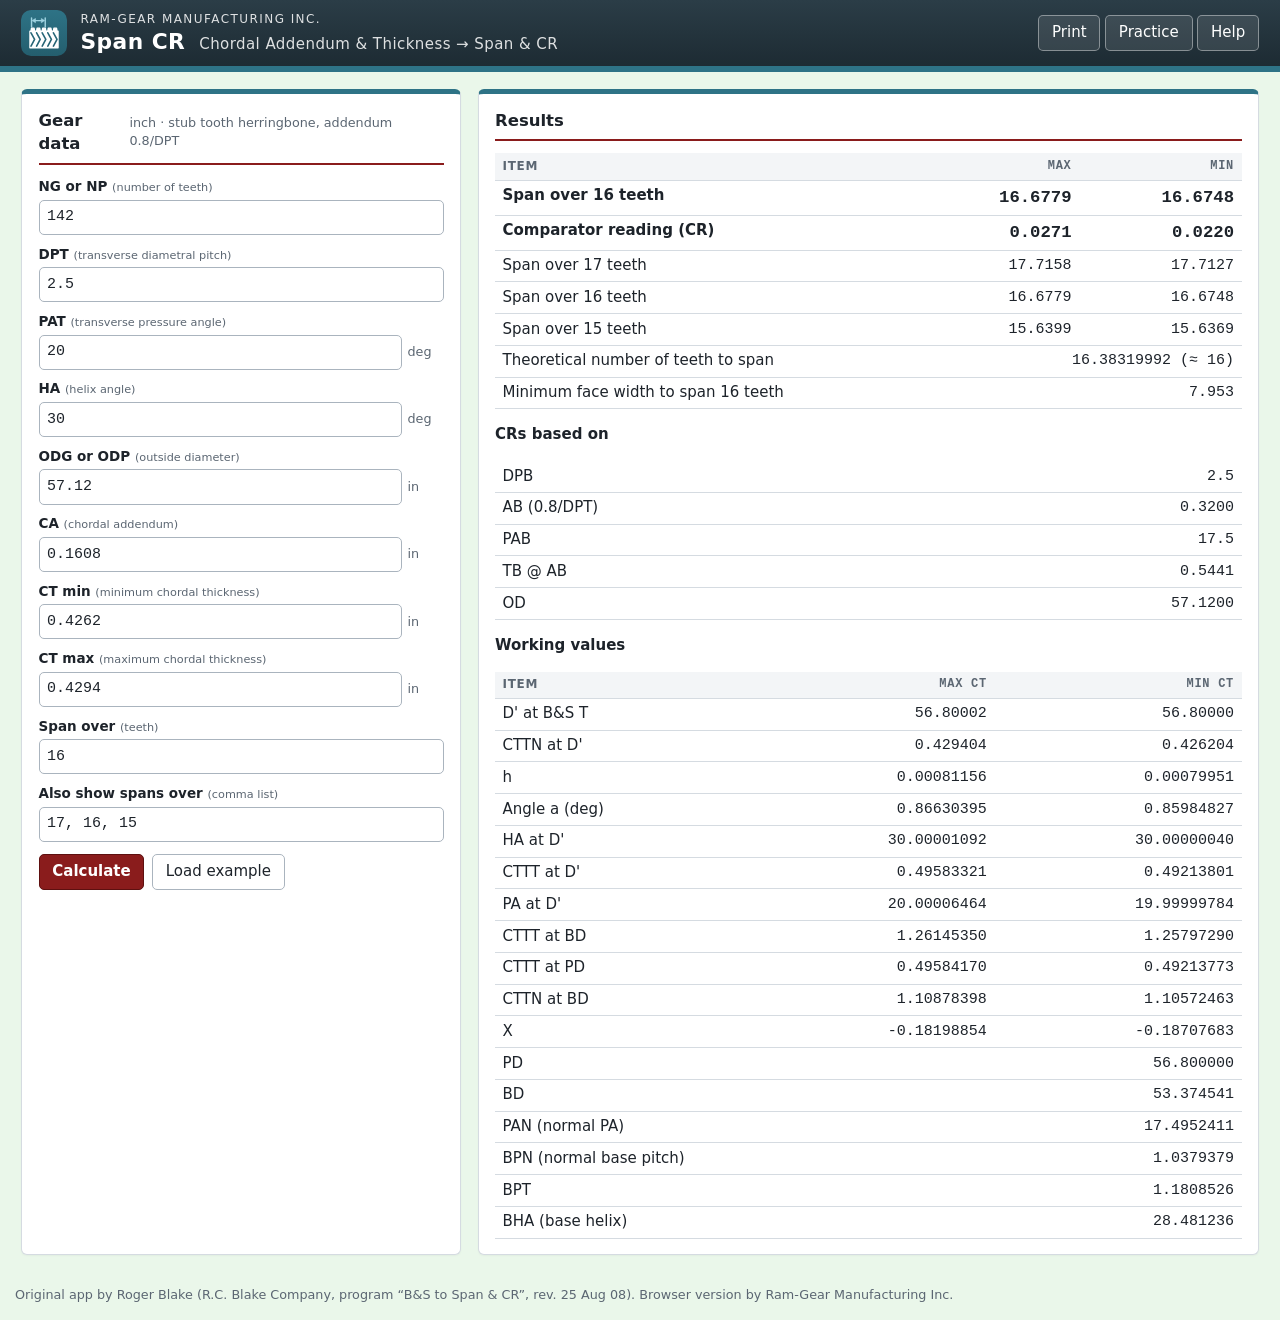
<file: index.html>
<!DOCTYPE html>
<html lang="en"><head><meta charset="utf-8"><meta name="viewport" content="width=device-width, initial-scale=1">
<title>Span CR – Chordal to Span &amp; Comparator Reading | Ram-Gear Manufacturing</title>
<link rel="icon" type="image/svg+xml" href="icon.svg"><link rel="apple-touch-icon" href="apple-touch-icon.png"><link rel="icon" type="image/png" href="favicon.png">
<link rel="stylesheet" href="css/style.css"></head>
<body>
<header class="site-header">
  <div class="brand"><img class="app-icon" src="icon.svg" width="46" height="46" alt="Span CR icon">
    <div><div class="company">Ram-Gear Manufacturing Inc.</div>
    <h1>Span CR <span class="sub">Chordal Addendum &amp; Thickness → Span &amp; CR</span></h1></div></div>
  <nav class="header-actions">
    <button type="button" class="btn" onclick="window.print()">Print</button>
    <a class="btn btn-ghost" href="help.html">Practice</a>
    <a class="btn btn-ghost" id="btnHelp" href="https://grok.com/?q=I%27m%20using%20Ram-Gear%27s%20Span%20CR%20app%2C%20a%20browser%20rebuild%20of%20Roger%20Blake%27s%20spreadsheet%20that%20converts%20chordal%20addendum%20and%20chordal%20thickness%20%28B%26S%20gear%20tooth%20caliper%20readings%29%20to%20span%20measurement%20over%20N%20teeth%20and%20comparator%20reading%20%28CR%29%20for%20stub%20tooth%20herringbone%20gears%20or%20pinions%20with%20basic%20addendum%200.8/DPT.%20Can%20you%20give%20me%20pointers%20on%20how%20to%20use%20it%3F" target="_blank" rel="noopener" title="Ask Grok how to use Span CR (opens in a new tab)">Help</a>
  </nav>
</header>
<div class="print-only print-head"><div class="ptitle">Span CR – Chordal Addendum &amp; Thickness to Span &amp; Comparator Reading</div><div class="pmeta">Ram-Gear Manufacturing Inc. · Printed <span class="pdate"></span> · Original app by Roger Blake</div></div>
<main class="layout">
<section class="card" aria-labelledby="inT">
  <div class="card-head"><h2 id="inT">Gear data</h2><span class="units">inch · stub tooth herringbone, addendum 0.8/DPT</span></div>
  <form id="form" autocomplete="off">
    <div class="field"><label for="N">NG or NP <small>(number of teeth)</small></label><div class="inp"><input id="N" inputmode="numeric"></div></div>
    <div class="field"><label for="DPT">DPT <small>(transverse diametral pitch)</small></label><div class="inp"><input id="DPT" inputmode="decimal"></div></div>
    <div class="field"><label for="PAT">PAT <small>(transverse pressure angle)</small></label><div class="inp"><input id="PAT" inputmode="decimal"><span class="u">deg</span></div></div>
    <div class="field"><label for="HA">HA <small>(helix angle)</small></label><div class="inp"><input id="HA" inputmode="decimal"><span class="u">deg</span></div></div>
    <div class="field"><label for="OD">ODG or ODP <small>(outside diameter)</small></label><div class="inp"><input id="OD" inputmode="decimal"><span class="u">in</span></div></div>
    <div class="field"><label for="CA">CA <small>(chordal addendum)</small></label><div class="inp"><input id="CA" inputmode="decimal"><span class="u">in</span></div></div>
    <div class="field"><label for="CTmin">CT min <small>(minimum chordal thickness)</small></label><div class="inp"><input id="CTmin" inputmode="decimal"><span class="u">in</span></div></div>
    <div class="field"><label for="CTmax">CT max <small>(maximum chordal thickness)</small></label><div class="inp"><input id="CTmax" inputmode="decimal"><span class="u">in</span></div></div>
    <div class="field"><label for="spanN">Span over <small>(teeth)</small></label><div class="inp"><input id="spanN" inputmode="numeric"></div></div>
    <div class="field"><label for="spanList">Also show spans over <small>(comma list)</small></label><div class="inp"><input id="spanList"></div></div>
    <div class="err" id="err"></div>
    <div class="actions"><button type="submit" class="btn btn-primary">Calculate</button>
      <button type="button" class="btn btn-ghost" id="btnExample">Load example</button></div>
  </form>
</section>
<section class="card" aria-labelledby="rT">
  <div class="card-head"><h2 id="rT">Results</h2></div>
  <div id="out"><p class="empty">Enter gear data and press Calculate.</p></div>
</section>
</main>
<footer class="site-footer">Original app by Roger Blake (R.C. Blake Company, program “B&amp;S to Span &amp; CR”, rev. 25 Aug 08). Browser version by Ram-Gear Manufacturing Inc.</footer>
<script src="calc.js"></script>
<script>
const F=['N','DPT','PAT','HA','OD','CA','CTmin','CTmax','spanN'];
const f=(x,d)=>Number.isFinite(x)?x.toFixed(d):'—';
function load(o){F.forEach(k=>document.getElementById(k).value=o[k]);document.getElementById('spanList').value=o.spanList.join(', ');}
function run(e){e&&e.preventDefault();const err=document.getElementById('err');err.textContent='';
 const inp={};for(const k of F){const v=parseFloat(document.getElementById(k).value);if(!Number.isFinite(v)||v<=0){err.textContent='Enter a positive number for '+k+'.';return;}inp[k]=v;}
 if(inp.CTmin>inp.CTmax){err.textContent='CT min must not exceed CT max.';return;}
 inp.spanList=document.getElementById('spanList').value.split(/[ ,;]+/).map(Number).filter(n=>n>1);
 const r=SpanCR.calc(inp);
 const row=(a,b,c,d)=>'<tr><td>'+a+'</td><td class="num">'+b+'</td><td class="num">'+c+'</td></tr>';
 let h='<table class="results"><thead><tr><th>Item</th><th class="num">MAX</th><th class="num">MIN</th></tr></thead><tbody>';
 h+=row('<b>Span over '+r.spanMain.n+' teeth</b>','<span class="big">'+f(r.spanMain.max,4)+'</span>','<span class="big">'+f(r.spanMain.min,4)+'</span>');
 h+=row('<b>Comparator reading (CR)</b>','<span class="big">'+f(r.crMax,4)+'</span>','<span class="big">'+f(r.crMin,4)+'</span>');
 r.spans.forEach(s=>h+=row('Span over '+s.n+' teeth',f(s.max,4),f(s.min,4)));
 h+='</tbody></table><table class="results"><tbody>';
 const one=(a,b)=>'<tr><td>'+a+'</td><td class="num">'+b+'</td></tr>';
 h+=one('Theoretical number of teeth to span',f(r.E49,8)+' (≈ '+Math.round(r.E49)+')');
 h+=one('Minimum face width to span '+r.spanMain.n+' teeth',f(r.faceWidth,3));
 h+='</tbody></table><h3>CRs based on</h3><table class="results"><tbody>';
 h+=one('DPB',inp.DPT)+one('AB (0.8/DPT)',f(r.C37,4))+one('PAB',f(r.C22,1))+one('TB @ AB',f(r.TB,4))+one('OD',f(inp.OD,4));
 h+='</tbody></table><h3>Working values</h3><table class="results"><thead><tr><th>Item</th><th class="num">MAX CT</th><th class="num">MIN CT</th></tr></thead><tbody>';
 h+=row("D' at B&amp;S T",f(r.J.r37,5),f(r.I.r37,5))+row("CTTN at D'",f(r.J.r42,6),f(r.I.r42,6))+row('h',f(r.J.r39,8),f(r.I.r39,8))+row('Angle a (deg)',f(r.J.r41,8),f(r.I.r41,8))+row("HA at D'",f(r.J.r48,8),f(r.I.r48,8))+row("CTTT at D'",f(r.J.r50,8),f(r.I.r50,8))+row("PA at D'",f(r.J.r51,8),f(r.I.r51,8))+row('CTTT at BD',f(r.J.r54,8),f(r.I.r54,8))+row('CTTT at PD',f(r.J.r55,8),f(r.I.r55,8))+row('CTTN at BD',f(r.J.r57,8),f(r.I.r57,8))+row('X',f(r.J.r58,8),f(r.I.r58,8));
 h+='</tbody></table><table class="results"><tbody>'+one('PD',f(r.C38,6))+one('BD',f(r.C39,6))+one('PAN (normal PA)',f(r.C22,7))+one('BPN (normal base pitch)',f(r.C23,7))+one('BPT',f(r.C43,7))+one('BHA (base helix)',f(r.C55,6))+"</tbody></table>";
 document.getElementById('out').innerHTML=h;}
document.getElementById('form').addEventListener('submit',run);
document.getElementById('btnExample').onclick=()=>{load(SpanCR.EXAMPLE);run();};
load(SpanCR.EXAMPLE);run();
</script>
<script>(function(){const s=()=>document.querySelectorAll(".pdate").forEach(e=>e.textContent=new Date().toLocaleString());s();addEventListener("beforeprint",s);})();</script>
</body></html>
</file>
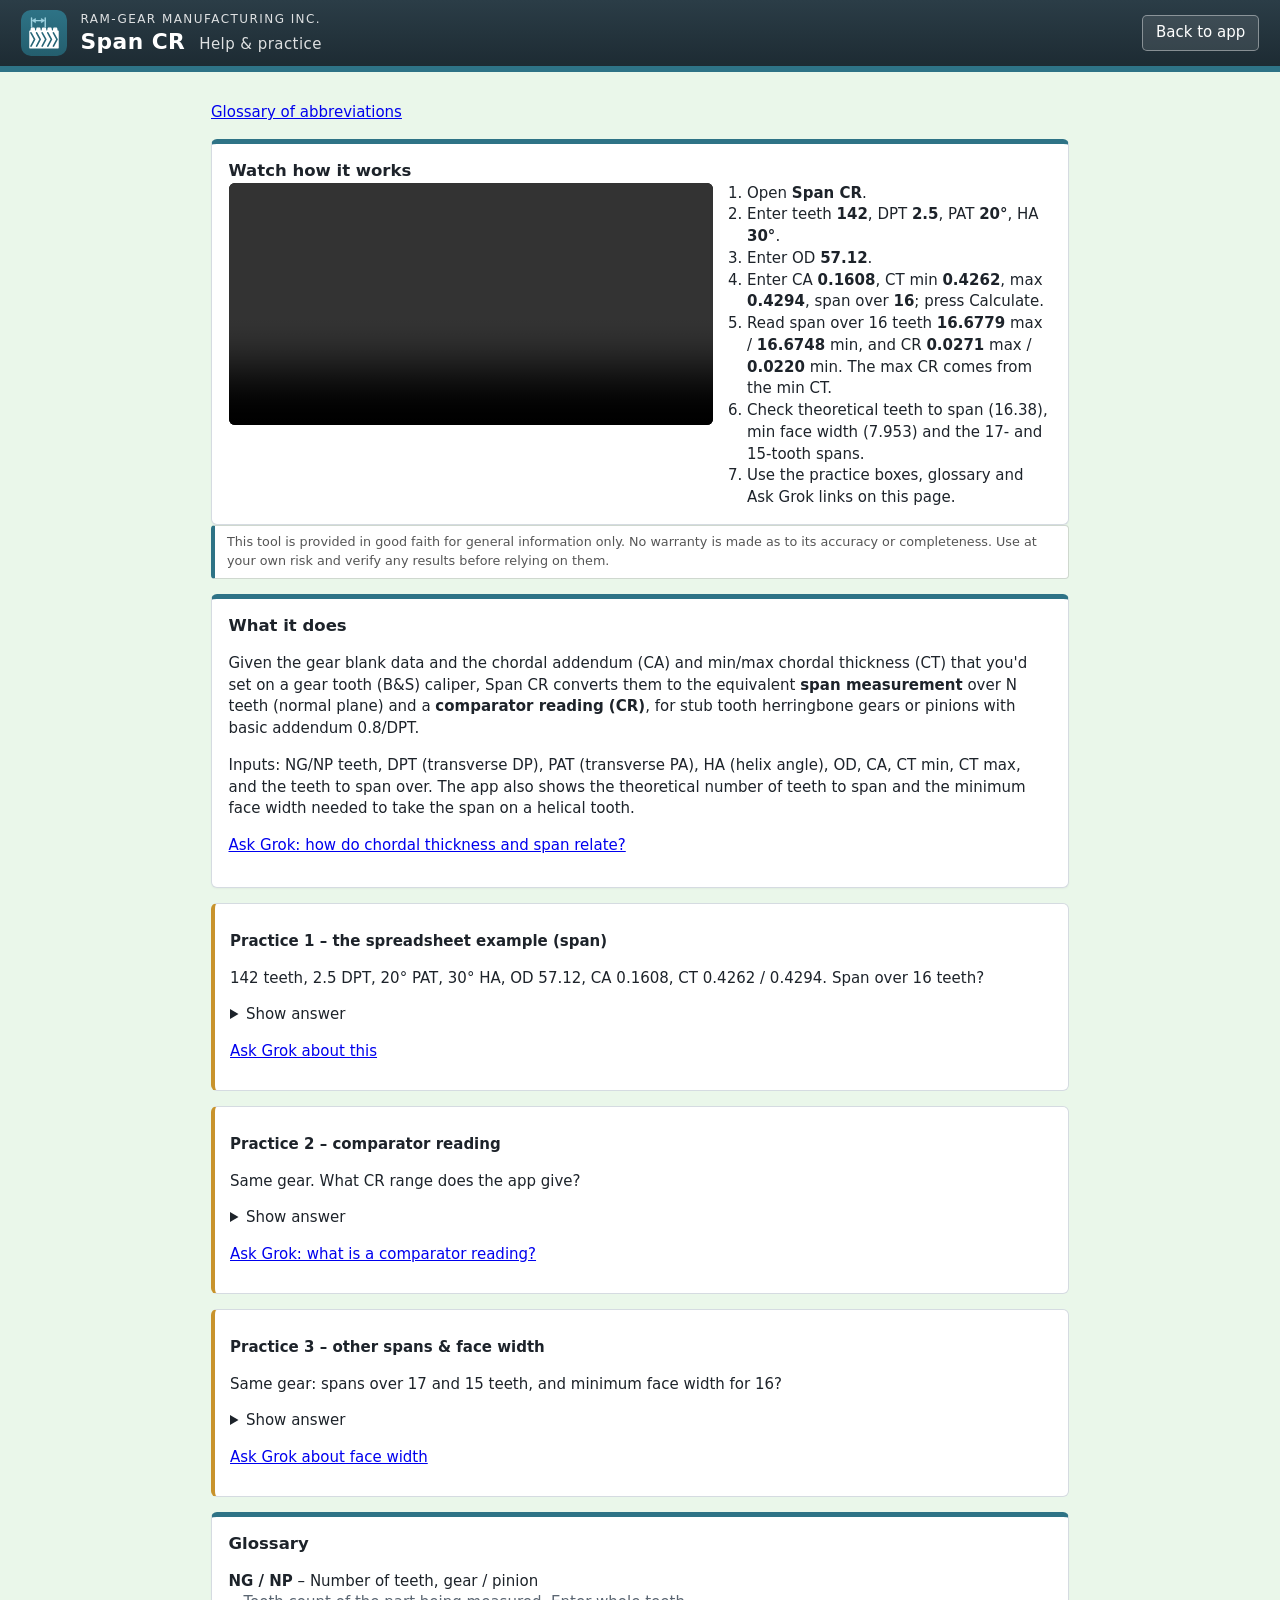
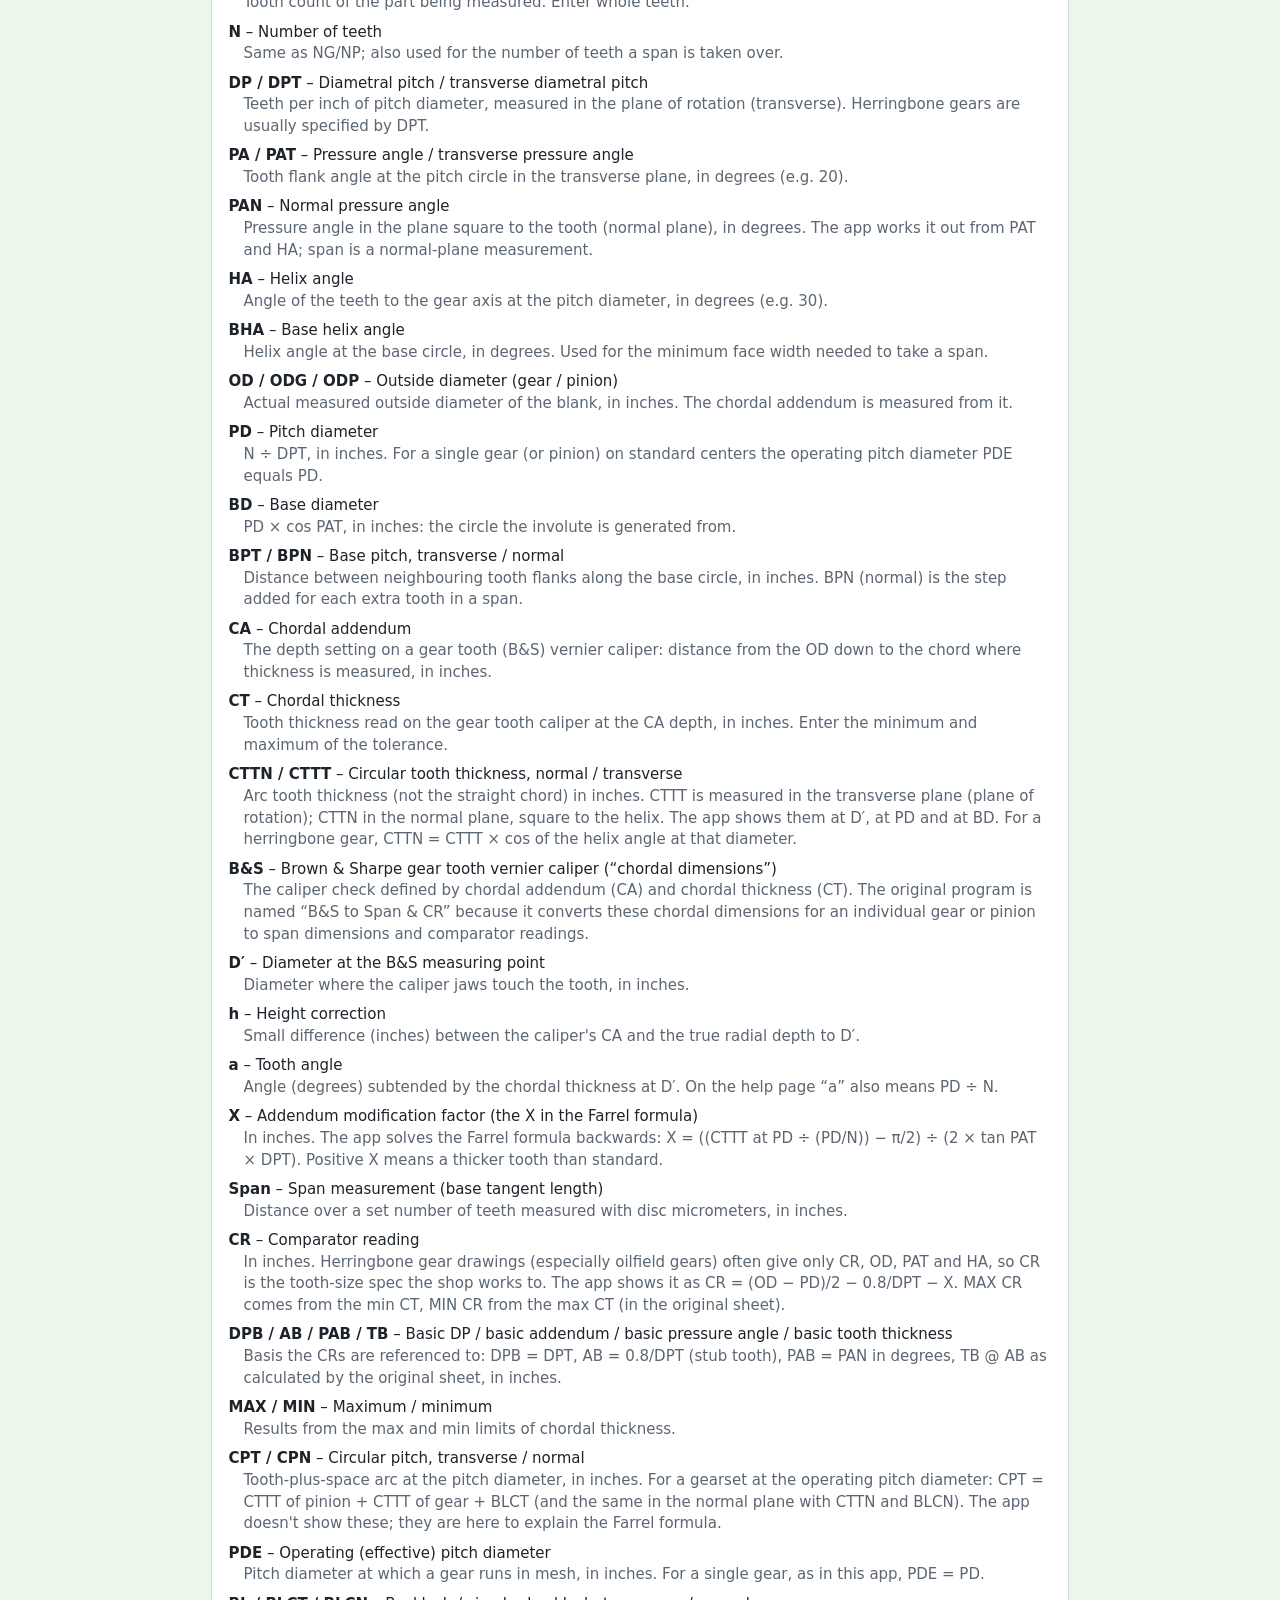
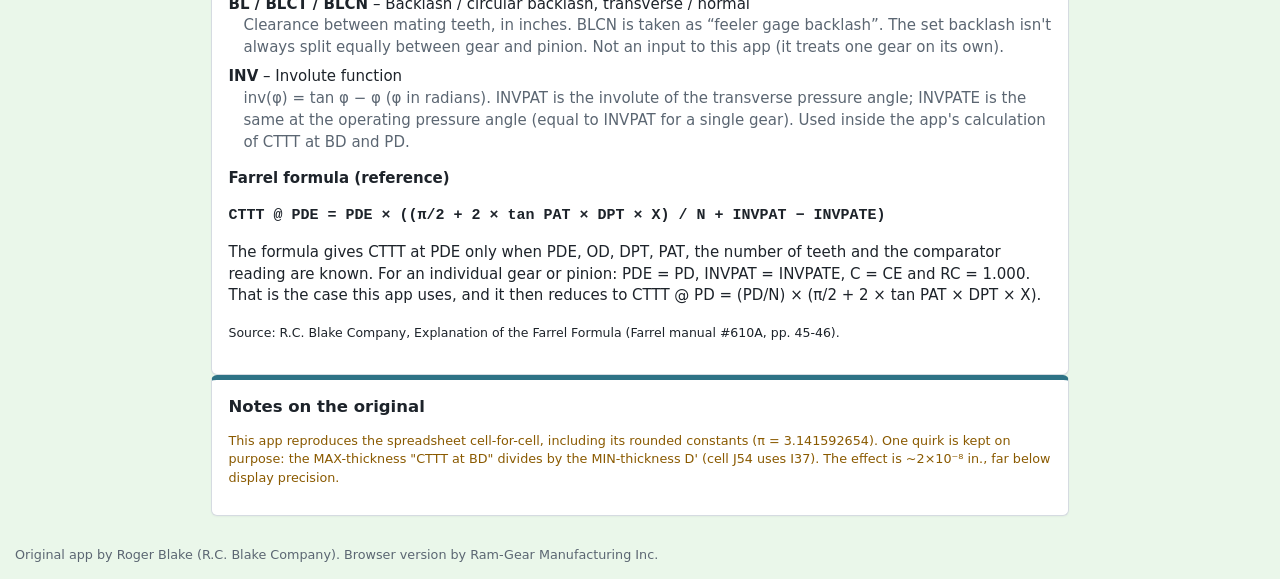
<file: help.html>
<!DOCTYPE html>
<html lang="en"><head><meta charset="utf-8"><meta name="viewport" content="width=device-width, initial-scale=1">
<title>Span CR – Help &amp; Practice | Ram-Gear Manufacturing</title>
<link rel="icon" type="image/svg+xml" href="icon.svg"><link rel="apple-touch-icon" href="apple-touch-icon.png"><link rel="stylesheet" href="css/style.css"></head>
<body>
<header class="site-header"><div class="brand"><img class="app-icon" src="icon.svg" width="46" height="46" alt="Span CR icon">
<div><div class="company">Ram-Gear Manufacturing Inc.</div><h1>Span CR <span class="sub">Help &amp; practice</span></h1></div></div>
<nav class="header-actions"><a class="btn" href="index.html">Back to app</a></nav></header>
<div class="print-only print-head"><div class="ptitle">Span CR – Help &amp; Practice</div><div class="pmeta">Ram-Gear Manufacturing Inc. · Printed <span class="pdate"></span> · Original app by Roger Blake</div></div>
<main class="help-main">
<p><a href="#glossary">Glossary of abbreviations</a></p>
<section class="card" id="video"><h2>Watch how it works</h2>
<div style="display:flex;flex-wrap:wrap;gap:1rem;align-items:flex-start">
<video controls preload="metadata" style="flex:1 1 420px;max-width:100%;border-radius:6px;background:#000"><source src="media/span-cr-help.mp4" type="video/mp4">Your browser can't play this video. <a href="media/span-cr-help.mp4">Download it</a>.</video>
<ol style="flex:1 1 260px;margin:0;padding-left:1.3rem"><li>Open <b>Span CR</b>.</li><li>Enter teeth <b>142</b>, DPT <b>2.5</b>, PAT <b>20°</b>, HA <b>30°</b>.</li><li>Enter OD <b>57.12</b>.</li><li>Enter CA <b>0.1608</b>, CT min <b>0.4262</b>, max <b>0.4294</b>, span over <b>16</b>; press Calculate.</li><li>Read span over 16 teeth <b>16.6779</b> max / <b>16.6748</b> min, and CR <b>0.0271</b> max / <b>0.0220</b> min. The max CR comes from the min CT.</li><li>Check theoretical teeth to span (16.38), min face width (7.953) and the 17- and 15-tooth spans.</li><li>Use the practice boxes, glossary and Ask Grok links on this page.</li></ol></div></section>
<p class="disclaimer" style="font-size:.85rem;color:#555;background:#fff;border:1px solid #cfd8cf;border-left:4px solid #2e7386;border-radius:4px;padding:.5rem .8rem;margin:0 0 1rem">This tool is provided in good faith for general information only. No warranty is made as to its accuracy or completeness. Use at your own risk and verify any results before relying on them.</p>
<section class="card"><h2>What it does</h2>
<p>Given the gear blank data and the chordal addendum (CA) and min/max chordal thickness (CT) that you'd set on a gear tooth (B&amp;S) caliper, Span CR converts them to the equivalent <b>span measurement</b> over N teeth (normal plane) and a <b>comparator reading (CR)</b>, for stub tooth herringbone gears or pinions with basic addendum 0.8/DPT.</p>
<p>Inputs: NG/NP teeth, DPT (transverse DP), PAT (transverse PA), HA (helix angle), OD, CA, CT min, CT max, and the teeth to span over. The app also shows the theoretical number of teeth to span and the minimum face width needed to take the span on a helical tooth.</p>
<p><a href="https://grok.com/?q=Explain%20how%20chordal%20addendum%20and%20chordal%20tooth%20thickness%20relate%20to%20span%20measurement%20(base%20tangent%20length)%20over%20N%20teeth%20for%20a%20helical%20or%20herringbone%20gear." target="_blank" rel="noopener">Ask Grok: how do chordal thickness and span relate?</a></p></section>

<div class="practice"><h3>Practice 1 – the spreadsheet example (span)</h3>
<p>142 teeth, 2.5 DPT, 20° PAT, 30° HA, OD 57.12, CA 0.1608, CT 0.4262 / 0.4294. Span over 16 teeth?</p>
<details><summary>Show answer</summary><p>MAX 16.6779, MIN 16.6748. (BPN = 1.0379379; span = 15 × BPN + CTTN at BD, 1.10878 max / 1.10572 min.) Theoretical teeth to span = 16.38, so 16 is the natural choice.</p></details>
<p><a href="https://grok.com/?q=For%20a%20142-tooth%202.5%20DPT%2020%C2%B0%20PA%2030%C2%B0%20helix%20herringbone%20gear%2C%20why%20is%20the%20span%20over%2016%20teeth%2015%20normal%20base%20pitches%20plus%20the%20normal%20base%20tooth%20thickness%3F" target="_blank" rel="noopener">Ask Grok about this</a></p></div>

<div class="practice"><h3>Practice 2 – comparator reading</h3>
<p>Same gear. What CR range does the app give?</p>
<details><summary>Show answer</summary><p>CR MAX 0.0271, MIN 0.0220.</p></details>
<p><a href="https://grok.com/?q=What%20is%20a%20comparator%20reading%20(CR)%20when%20checking%20gear%20tooth%20thickness%20and%20how%20is%20it%20used%20in%20a%20gear%20shop%3F" target="_blank" rel="noopener">Ask Grok: what is a comparator reading?</a></p></div>

<div class="practice"><h3>Practice 3 – other spans &amp; face width</h3>
<p>Same gear: spans over 17 and 15 teeth, and minimum face width for 16?</p>
<details><summary>Show answer</summary><p>17 teeth: 17.7158 / 17.7127. 15 teeth: 15.6399 / 15.6369. Min face width for 16 teeth: 7.953 (span × sin base helix angle 28.48°).</p></details>
<p><a href="https://grok.com/?q=Why%20does%20measuring%20span%20over%20teeth%20on%20a%20helical%20gear%20require%20a%20minimum%20face%20width%20equal%20to%20span%20times%20sine%20of%20base%20helix%20angle%3F" target="_blank" rel="noopener">Ask Grok about face width</a></p></div>

<section class="card" id="glossary"><h2>Glossary</h2><dl class="glossary"><dt><b>NG / NP</b> – Number of teeth, gear / pinion</dt><dd>Tooth count of the part being measured. Enter whole teeth.</dd><dt><b>N</b> – Number of teeth</dt><dd>Same as NG/NP; also used for the number of teeth a span is taken over.</dd><dt><b>DP / DPT</b> – Diametral pitch / transverse diametral pitch</dt><dd>Teeth per inch of pitch diameter, measured in the plane of rotation (transverse). Herringbone gears are usually specified by DPT.</dd><dt><b>PA / PAT</b> – Pressure angle / transverse pressure angle</dt><dd>Tooth flank angle at the pitch circle in the transverse plane, in degrees (e.g. 20).</dd><dt><b>PAN</b> – Normal pressure angle</dt><dd>Pressure angle in the plane square to the tooth (normal plane), in degrees. The app works it out from PAT and HA; span is a normal-plane measurement.</dd><dt><b>HA</b> – Helix angle</dt><dd>Angle of the teeth to the gear axis at the pitch diameter, in degrees (e.g. 30).</dd><dt><b>BHA</b> – Base helix angle</dt><dd>Helix angle at the base circle, in degrees. Used for the minimum face width needed to take a span.</dd><dt><b>OD / ODG / ODP</b> – Outside diameter (gear / pinion)</dt><dd>Actual measured outside diameter of the blank, in inches. The chordal addendum is measured from it.</dd><dt><b>PD</b> – Pitch diameter</dt><dd>N ÷ DPT, in inches. For a single gear (or pinion) on standard centers the operating pitch diameter PDE equals PD.</dd><dt><b>BD</b> – Base diameter</dt><dd>PD × cos PAT, in inches: the circle the involute is generated from.</dd><dt><b>BPT / BPN</b> – Base pitch, transverse / normal</dt><dd>Distance between neighbouring tooth flanks along the base circle, in inches. BPN (normal) is the step added for each extra tooth in a span.</dd><dt><b>CA</b> – Chordal addendum</dt><dd>The depth setting on a gear tooth (B&amp;S) vernier caliper: distance from the OD down to the chord where thickness is measured, in inches.</dd><dt><b>CT</b> – Chordal thickness</dt><dd>Tooth thickness read on the gear tooth caliper at the CA depth, in inches. Enter the minimum and maximum of the tolerance.</dd><dt><b>CTTN / CTTT</b> – Circular tooth thickness, normal / transverse</dt><dd>Arc tooth thickness (not the straight chord) in inches. CTTT is measured in the transverse plane (plane of rotation); CTTN in the normal plane, square to the helix. The app shows them at D′, at PD and at BD. For a herringbone gear, CTTN = CTTT × cos of the helix angle at that diameter.</dd><dt><b>B&amp;S</b> – Brown &amp; Sharpe gear tooth vernier caliper (“chordal dimensions”)</dt><dd>The caliper check defined by chordal addendum (CA) and chordal thickness (CT). The original program is named “B&amp;S to Span &amp; CR” because it converts these chordal dimensions for an individual gear or pinion to span dimensions and comparator readings.</dd><dt><b>D′</b> – Diameter at the B&amp;S measuring point</dt><dd>Diameter where the caliper jaws touch the tooth, in inches.</dd><dt><b>h</b> – Height correction</dt><dd>Small difference (inches) between the caliper's CA and the true radial depth to D′.</dd><dt><b>a</b> – Tooth angle</dt><dd>Angle (degrees) subtended by the chordal thickness at D′. On the help page “a” also means PD ÷ N.</dd><dt><b>X</b> – Addendum modification factor (the X in the Farrel formula)</dt><dd>In inches. The app solves the Farrel formula backwards: X = ((CTTT at PD ÷ (PD/N)) − π/2) ÷ (2 × tan PAT × DPT). Positive X means a thicker tooth than standard.</dd><dt><b>Span</b> – Span measurement (base tangent length)</dt><dd>Distance over a set number of teeth measured with disc micrometers, in inches.</dd><dt><b>CR</b> – Comparator reading</dt><dd>In inches. Herringbone gear drawings (especially oilfield gears) often give only CR, OD, PAT and HA, so CR is the tooth-size spec the shop works to. The app shows it as CR = (OD − PD)/2 − 0.8/DPT − X. MAX CR comes from the min CT, MIN CR from the max CT (in the original sheet).</dd><dt><b>DPB / AB / PAB / TB</b> – Basic DP / basic addendum / basic pressure angle / basic tooth thickness</dt><dd>Basis the CRs are referenced to: DPB = DPT, AB = 0.8/DPT (stub tooth), PAB = PAN in degrees, TB @ AB as calculated by the original sheet, in inches.</dd><dt><b>MAX / MIN</b> – Maximum / minimum</dt><dd>Results from the max and min limits of chordal thickness.</dd><dt><b>CPT / CPN</b> – Circular pitch, transverse / normal</dt><dd>Tooth-plus-space arc at the pitch diameter, in inches. For a gearset at the operating pitch diameter: CPT = CTTT of pinion + CTTT of gear + BLCT (and the same in the normal plane with CTTN and BLCN). The app doesn't show these; they are here to explain the Farrel formula.</dd><dt><b>PDE</b> – Operating (effective) pitch diameter</dt><dd>Pitch diameter at which a gear runs in mesh, in inches. For a single gear, as in this app, PDE = PD.</dd><dt><b>BL / BLCT / BLCN</b> – Backlash / circular backlash, transverse / normal</dt><dd>Clearance between mating teeth, in inches. BLCN is taken as “feeler gage backlash”. The set backlash isn't always split equally between gear and pinion. Not an input to this app (it treats one gear on its own).</dd><dt><b>INV</b> – Involute function</dt><dd>inv(φ) = tan φ − φ (φ in radians). INVPAT is the involute of the transverse pressure angle; INVPATE is the same at the operating pressure angle (equal to INVPAT for a single gear). Used inside the app's calculation of CTTT at BD and PD.</dd></dl><h3>Farrel formula (reference)</h3>
<p class="big" style="font-size:1rem">CTTT @ PDE = PDE × ((π/2 + 2 × tan PAT × DPT × X) / N + INVPAT − INVPATE)</p>
<p>The formula gives CTTT at PDE only when PDE, OD, DPT, PAT, the number of teeth and the comparator reading are known. For an individual gear or pinion: PDE = PD, INVPAT = INVPATE, C = CE and RC = 1.000. That is the case this app uses, and it then reduces to CTTT @ PD = (PD/N) × (π/2 + 2 × tan PAT × DPT × X).</p>
<p><small>Source: R.C. Blake Company, Explanation of the Farrel Formula (Farrel manual #610A, pp. 45-46).</small></p></section>
<section class="card"><h2>Notes on the original</h2>
<p class="flag">This app reproduces the spreadsheet cell-for-cell, including its rounded constants (π = 3.141592654). One quirk is kept on purpose: the MAX-thickness "CTTT at BD" divides by the MIN-thickness D' (cell J54 uses I37). The effect is ~2×10⁻⁸ in., far below display precision.</p></section>
</main>
<footer class="site-footer">Original app by Roger Blake (R.C. Blake Company). Browser version by Ram-Gear Manufacturing Inc.</footer>
<script>(function(){const s=()=>document.querySelectorAll(".pdate").forEach(e=>e.textContent=new Date().toLocaleString());s();addEventListener("beforeprint",s);addEventListener("beforeprint",()=>document.querySelectorAll("details:not([open])").forEach(d=>{d.open=true;d.dataset.po=1}));addEventListener("afterprint",()=>document.querySelectorAll("details[data-po]").forEach(d=>{d.open=false;delete d.dataset.po}));})();</script>
</body></html>
</file>
<file: css/style.css>
:root{
  --ink:#1d232a; --muted:#5b6672; --line:#d5dbe1; --bg:#EAF7EA; --card:#fff;
  --brand:#8a1c1c; --brand-dark:#5e1010; --steel:#2f3d4c; --accent:#c8932c;
  --ok:#256b3a; --warn:#8a5a00; --err:#a11d1d;
  --mono: "SFMono-Regular", Consolas, "Liberation Mono", Menlo, monospace;
}
*{box-sizing:border-box}
html,body{margin:0;background:var(--bg);color:var(--ink);font:15px/1.45 system-ui,-apple-system,"Segoe UI",Roboto,Arial,sans-serif}
.site-header{display:flex;justify-content:space-between;align-items:center;gap:1rem;flex-wrap:wrap;
  padding:10px 1.4rem;background:linear-gradient(#2b3d47,#1d2b33);color:#fff;border-bottom:6px solid #2e7386}
.brand{display:flex;align-items:center;gap:.9rem}
.logo{width:46px;height:46px;border-radius:6px;background:var(--brand);color:#fff;display:grid;place-items:center;
  font-weight:800;letter-spacing:.5px;font-size:1.1rem;border:2px solid var(--accent)}
.company{font-size:.8rem;text-transform:uppercase;letter-spacing:.12em;opacity:.85}
h1{margin:0;font-size:1.45rem;letter-spacing:.02em}
h1 .sub{font-weight:400;font-size:1rem;opacity:.85;margin-left:.4rem}
h2{font-size:1.1rem;margin:0}
h3{font-size:1rem}
.layout{display:grid;grid-template-columns:minmax(330px,440px) 1fr;gap:1.1rem;padding:1.1rem 1.4rem;max-width:1400px;margin:0 auto}
#tools,#docs{grid-column:1 / -1}
.card{background:var(--card);border:1px solid var(--line);border-radius:8px;padding:1rem 1.1rem;box-shadow:0 1px 2px rgba(0,0,0,.04)}
.card{border-top:5px solid #2E7386;border-radius:6px}
.card-head{display:flex;justify-content:space-between;align-items:center;border-bottom:2px solid var(--brand);padding-bottom:.45rem;margin-bottom:.8rem}
.units{font-size:.85rem;color:var(--muted)}
.units select{margin-left:.3rem}
.field{margin-bottom:.65rem}
.field label{display:block;font-weight:600;font-size:.9rem;margin-bottom:.2rem}
.field label small{font-weight:400;color:var(--muted)}
.inp{display:flex;align-items:center;gap:.4rem}
input,select,textarea{font:inherit;padding:.38rem .5rem;border:1px solid #aab4be;border-radius:5px;background:#fff;color:var(--ink)}
.inp input{flex:1;font-family:var(--mono);font-size:1rem}
input:focus,select:focus,textarea:focus{outline:2px solid var(--accent);outline-offset:0;border-color:var(--accent)}
.field.has-error input{border-color:var(--err);background:#fff6f6}
.u{min-width:2.4rem;color:var(--muted);font-size:.85rem}
.hint{font-size:.8rem;color:var(--muted);margin-top:.15rem;font-family:var(--mono)}
.err{font-size:.82rem;color:var(--err);margin-top:.15rem}
.err:empty{display:none}
.btn{font:inherit;cursor:pointer;border:1px solid #aab4be;border-radius:5px;padding:.42rem .85rem;background:#f7f8fa;color:var(--ink)}
.btn:hover{background:#eceff2}
.site-header .btn{background:rgba(255,255,255,.1);color:#fff;border-color:rgba(255,255,255,.4)}
.site-header .btn:hover{background:rgba(255,255,255,.2)}
.btn-primary{background:var(--brand);color:#fff;border-color:var(--brand-dark);font-weight:600}
.btn-primary:hover{background:var(--brand-dark)}
.btn-ghost{background:transparent}
.btn-small{padding:.2rem .55rem;font-size:.82rem}
.actions{display:flex;gap:.5rem;flex-wrap:wrap;margin-top:.8rem}
.job{margin-top:.6rem;border:1px dashed var(--line);border-radius:6px;padding:.4rem .6rem}
.job summary{cursor:pointer;font-size:.9rem;color:var(--muted)}
.job label{display:block;font-size:.85rem;margin-top:.35rem}
.job input,.job textarea{width:100%;margin-top:.15rem}
.grid2{display:grid;grid-template-columns:1fr 1fr;gap:0 .6rem}
.notes{margin-top:1rem;background:#fbf7ee;border:1px solid #ead9b5;border-radius:6px;padding:.55rem .8rem;font-size:.88rem}
.notes h3{margin:.1rem 0 .3rem;color:var(--brand);font-size:.9rem;text-transform:uppercase;letter-spacing:.06em}
.notes p{margin:.25rem 0}
.notes code{font-family:var(--mono);font-size:.85em}
table.results{width:100%;border-collapse:collapse}
.results th,.results td{border-bottom:1px solid var(--line);padding:.45rem .55rem;text-align:left;vertical-align:top}
.results thead th{background:#f3f5f7;font-size:.8rem;text-transform:uppercase;letter-spacing:.06em;color:var(--muted)}
.results td.num,.results th.num{text-align:right;font-family:var(--mono);white-space:nowrap}
.results td.idx{width:2.2rem;color:var(--muted)}
.results tr.key td{background:#fff7e6;font-weight:700}
.results tr.key td.num{font-size:1.15rem;color:var(--brand-dark)}
.results.small td{font-size:.88rem;padding:.3rem .55rem}
.results .unit{color:var(--muted);font-size:.8em;margin-left:.25rem}
.results .dm{color:var(--muted);margin-left:.5rem}
.empty{color:var(--muted);text-align:center;padding:2rem!important}
.sec{margin:1.2rem 0 .4rem}
.tag{display:inline-block;font-size:.68rem;font-weight:600;text-transform:uppercase;letter-spacing:.05em;padding:.05rem .4rem;border-radius:3px;vertical-align:middle}
.tag-new{background:#e7eef7;color:#2c4f7c;border:1px solid #c4d4e8}
.stamp{font-size:.8rem;color:var(--muted)}
.method{font-size:.8rem;color:var(--muted);margin-top:1rem;border-top:1px solid var(--line);padding-top:.6rem}
.msg{border-radius:5px;padding:.45rem .7rem;margin-bottom:.6rem;font-size:.88rem}
.msg.warn{background:#fff6e0;border:1px solid #f0d48a;color:var(--warn)}
.msg.error{background:#fdecec;border:1px solid #f0b4b4;color:var(--err)}
.muted{color:var(--muted);font-size:.88rem}
.helpers{display:grid;grid-template-columns:repeat(auto-fill,minmax(250px,1fr));gap:.8rem}
.helper{border:1px solid var(--line);border-radius:6px;padding:.6rem .7rem;display:flex;flex-direction:column;gap:.35rem}
.helper h4{margin:0;font-size:.9rem}
.helper label{font-size:.85rem;display:flex;justify-content:space-between;align-items:center;gap:.5rem}
.helper input{width:9rem;font-family:var(--mono)}
.helper output{font-family:var(--mono);font-weight:700;min-height:1.2em}
.helper .btn{align-self:flex-start}
.docs code{font-family:var(--mono);font-size:.88em;background:#f3f5f7;padding:.05rem .25rem;border-radius:3px}
.formulas li{margin:.25rem 0}
.site-footer{display:flex;justify-content:space-between;flex-wrap:wrap;gap:.5rem;padding:.8rem 1.4rem 1.4rem;color:var(--muted);font-size:.8rem;max-width:1400px;margin:0 auto}
.print-only{display:none}
.toast{position:fixed;bottom:1rem;left:50%;transform:translateX(-50%);background:var(--steel);color:#fff;padding:.5rem 1rem;border-radius:5px;font-size:.9rem;z-index:10}
@media (max-width:860px){.layout{grid-template-columns:1fr}}

@media print{
  @page{size:letter;margin:.5in}
  html,body{background:#fff;font-size:11pt}
  .no-print,.site-header,.site-footer,#messages .warn-print-hide{display:none!important}
  .print-only{display:block}
  .layout{display:block;padding:0}
  .card{border:none;box-shadow:none;padding:0}
  .print-brand{display:flex;gap:.8rem;align-items:center;border-bottom:3px solid #000;padding-bottom:.4rem;margin-bottom:.5rem}
  .print-brand .logo{width:38px;height:38px;background:#fff;color:#000;border:2px solid #000}
  .ptitle{font-weight:700;font-size:13pt}
  .jobtable{width:100%;border-collapse:collapse;margin:.3rem 0 .6rem;font-size:10pt}
  .jobtable td{padding:.15rem .3rem;border:1px solid #999}
  .jobtable td.k{font-weight:600;width:16%;background:#f2f2f2}
  .results th,.results td{border-bottom:1px solid #999;padding:.2rem .45rem}
  .results.small td{padding:.12rem .45rem;font-size:9pt}
  .sec{margin:.6rem 0 .2rem}
  .method{margin-top:.5rem;font-size:8pt}
  .results tr.key td{background:#eee}
  .card-head{border-bottom:1px solid #000}
  .tag-new{border:1px solid #999;background:#fff;color:#333}
  .sig{margin-top:1rem}
  .card-head{margin-bottom:.3rem}
  .print-brand{margin-bottom:.3rem}
  .msg{border:1px solid #999;background:#fff;color:#000}
}
.attrib{font-size:.88rem;color:var(--muted);border-left:3px solid var(--accent);padding:.3rem .7rem;background:#fbf7ee}

a.btn{text-decoration:none;display:inline-block}
.app-icon{width:46px;height:46px;border-radius:10px;display:block;flex:none}
/* Span CR additions */
.app-icon{border-radius:8px;background:transparent}
.big{font-family:var(--mono);font-size:1.15rem;font-weight:700}
table.results{width:100%;border-collapse:collapse}
table.results th,table.results td{padding:.3rem .5rem;border-bottom:1px solid var(--line);text-align:left}
table.results td.num,table.results th.num{text-align:right;font-family:var(--mono)}
.site-footer{text-align:center;color:var(--muted);font-size:.85rem;padding:1rem}
.practice{background:#fff;border:1px solid var(--line);border-left:4px solid var(--accent);border-radius:6px;padding:.8rem 1rem;margin:1rem 0}
.practice details{margin-top:.4rem}
.flag{color:var(--warn);font-size:.85rem}
.help-main{max-width:900px;margin:0 auto;padding:1rem 1.4rem}
.glossary dt{margin-top:.5rem}.glossary dd{margin:0 0 0 1rem;color:var(--muted)}
.site-header h1{line-height:1.2}.site-header .app-icon{width:46px;height:46px}
/* Span CR print (US Letter) */
.print-only{display:none}
@media print{
  @page{size:letter;margin:.5in .55in}
  html,body{background:#fff!important;color:#000;-webkit-print-color-adjust:exact;print-color-adjust:exact}
  .site-header,.header-actions,.btn,button,.actions,nav,.toast,video,.err{display:none!important}
  .print-only.print-head{display:block;border-bottom:2px solid #000;padding-bottom:.3rem;margin-bottom:.6rem}
  .print-head .ptitle{font-size:14pt;font-weight:700}
  .print-head .pmeta{font-size:9pt;color:#333}
  .layout{display:block;padding:0;max-width:none}
  .help-main{max-width:none;padding:0}
  .card,.practice,table.results,.field{break-inside:avoid;page-break-inside:avoid}
  .card{border:1px solid #bbb!important;border-radius:4px;padding:.5rem .7rem;margin-bottom:.6rem;box-shadow:none}
  .card-head{border-bottom:1px solid #000}
  #form{display:grid;grid-template-columns:1fr 1fr;gap:0 1.2rem}
  .field{margin-bottom:.25rem}
  .inp input{border:none!important;background:none!important;padding:0;font-size:10.5pt;width:auto;min-width:0;overflow:visible;color:#000}
  .practice details{display:block}
  details::details-content{content-visibility:visible;display:block}
  .practice details summary{display:none}
  a{color:#000;text-decoration:none}
  .site-footer{display:block!important;padding:.4rem 0 0;color:#333;font-size:8.5pt;border-top:1px solid #999;margin-top:.5rem}
  .big{font-size:11pt}
  table.results th,table.results td{padding:.15rem .4rem;font-size:9.5pt}
}
@media print{
  .layout>section.card:last-child{break-inside:auto;page-break-inside:auto}
  .layout>section.card:last-child h3{break-after:avoid}
}
@media print{
  #glossary{break-inside:auto;page-break-inside:auto}
  #glossary dt{break-after:avoid}#glossary dd{break-inside:avoid}
}
</file>
